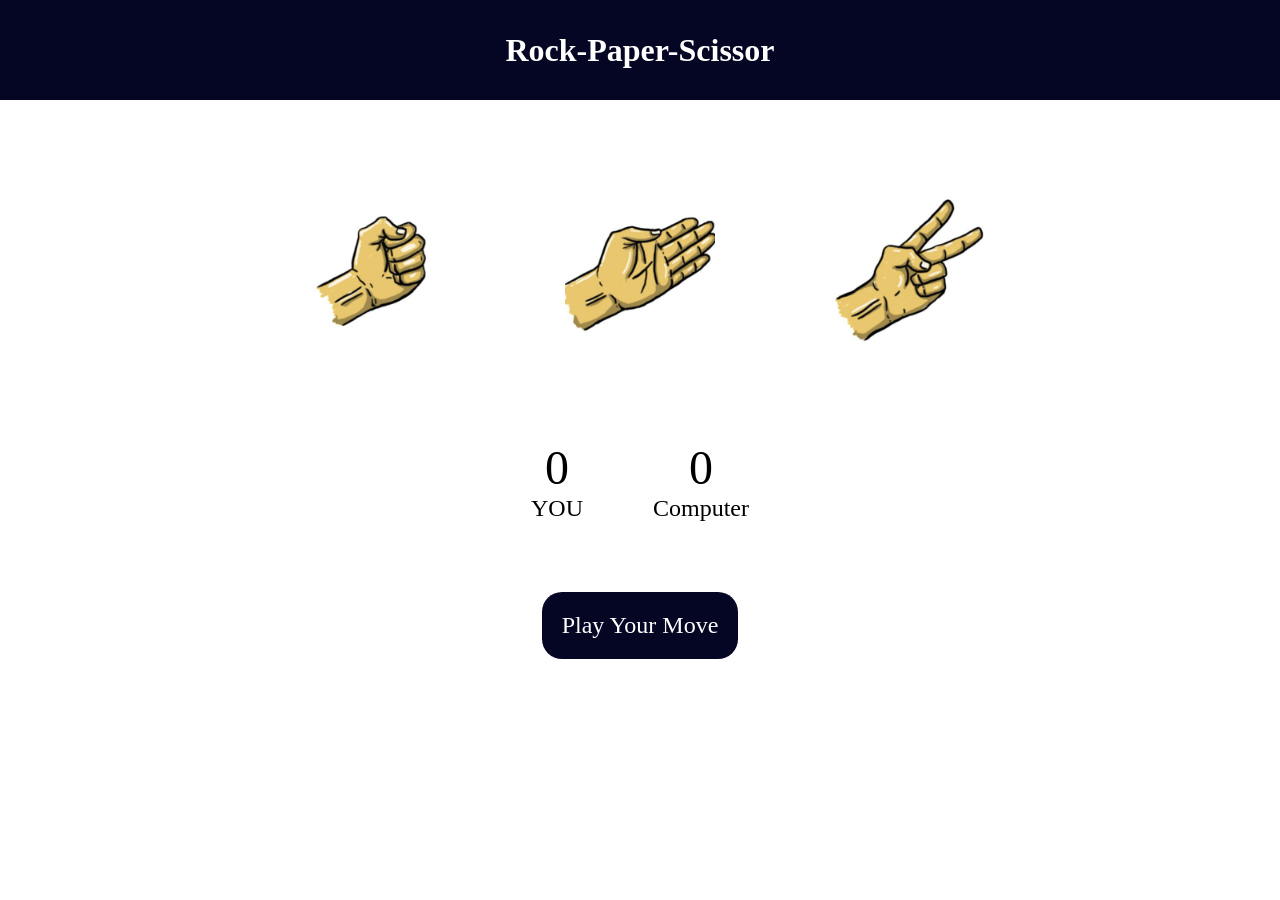
<file: Rock-Paper-Scissors/index.html>
<!DOCTYPE html>
<html lang="en">
<head>
    <meta charset="UTF-8">
    <meta name="viewport" content="width=device-width, initial-scale=1.0">
    <title>Document</title>
    <link rel="stylesheet" href="style.css">
</head>
<body>
   
    <h1>Rock-Paper-Scissor</h1>
    <div class="choices">
        <div class="choice" id="rock">
            <img src="images/rock.png" alt="">
        </div>
        <div class="choice" id="paper">
            <img src="images/paper.png" alt="">
        </div>
        <div class="choice" id="scissor">
            <img src="images/scissors.png" alt="">
        </div>
    </div>
    <div class="scoreboard">
        <div class="score">
            <p id="user-score">0</p>
            <p>YOU</p>

        </div>
        <div class="score">
            <p id="computer-score">0</p>
            <p>Computer</p>

        </div>
    </div>

    <div class="messagecontainer">
        <p id="msg">Play Your Move</p>
    </div>

        <script src="script.js"></script>

</body>
</html>
</file>
<file: Rock-Paper-Scissors/style.css>
*{
    margin: 0;
    padding: 0;
    text-align: center;
}

h1{
    background-color: rgb(5, 5, 36);
    color: white;
    height: 100px;
    display: flex;
    justify-content: center;
    align-items: center;
}

.choice{
    height: 200px;
    width: 200px;
    display: flex;
    justify-content: center;
    align-items: center;
}

.choice img {
    height: 150px;
    width: 150px;
    object-fit: cover;
}

.choices{
    display: flex;
    justify-content: center;
    align-items: center;
    gap: 70px;
    margin-top: 70px;
}

.choice:hover{
    opacity: 0.5;
    cursor: pointer;
}

.scoreboard{
    display: flex;
    justify-content:center ;
    align-items: center;
    gap: 70px;
    margin-top: 70px;
    font-size: 24px;
}

#user-score, #computer-score{
    font-size: 48px;
}

#msg{
     background-color: rgb(5, 5, 36);
     color: white;
     display: inline-block;
     padding: 20px;
     margin-top: 70px;
     font-size: 24px;
     border-radius: 20px;
}
</file>
